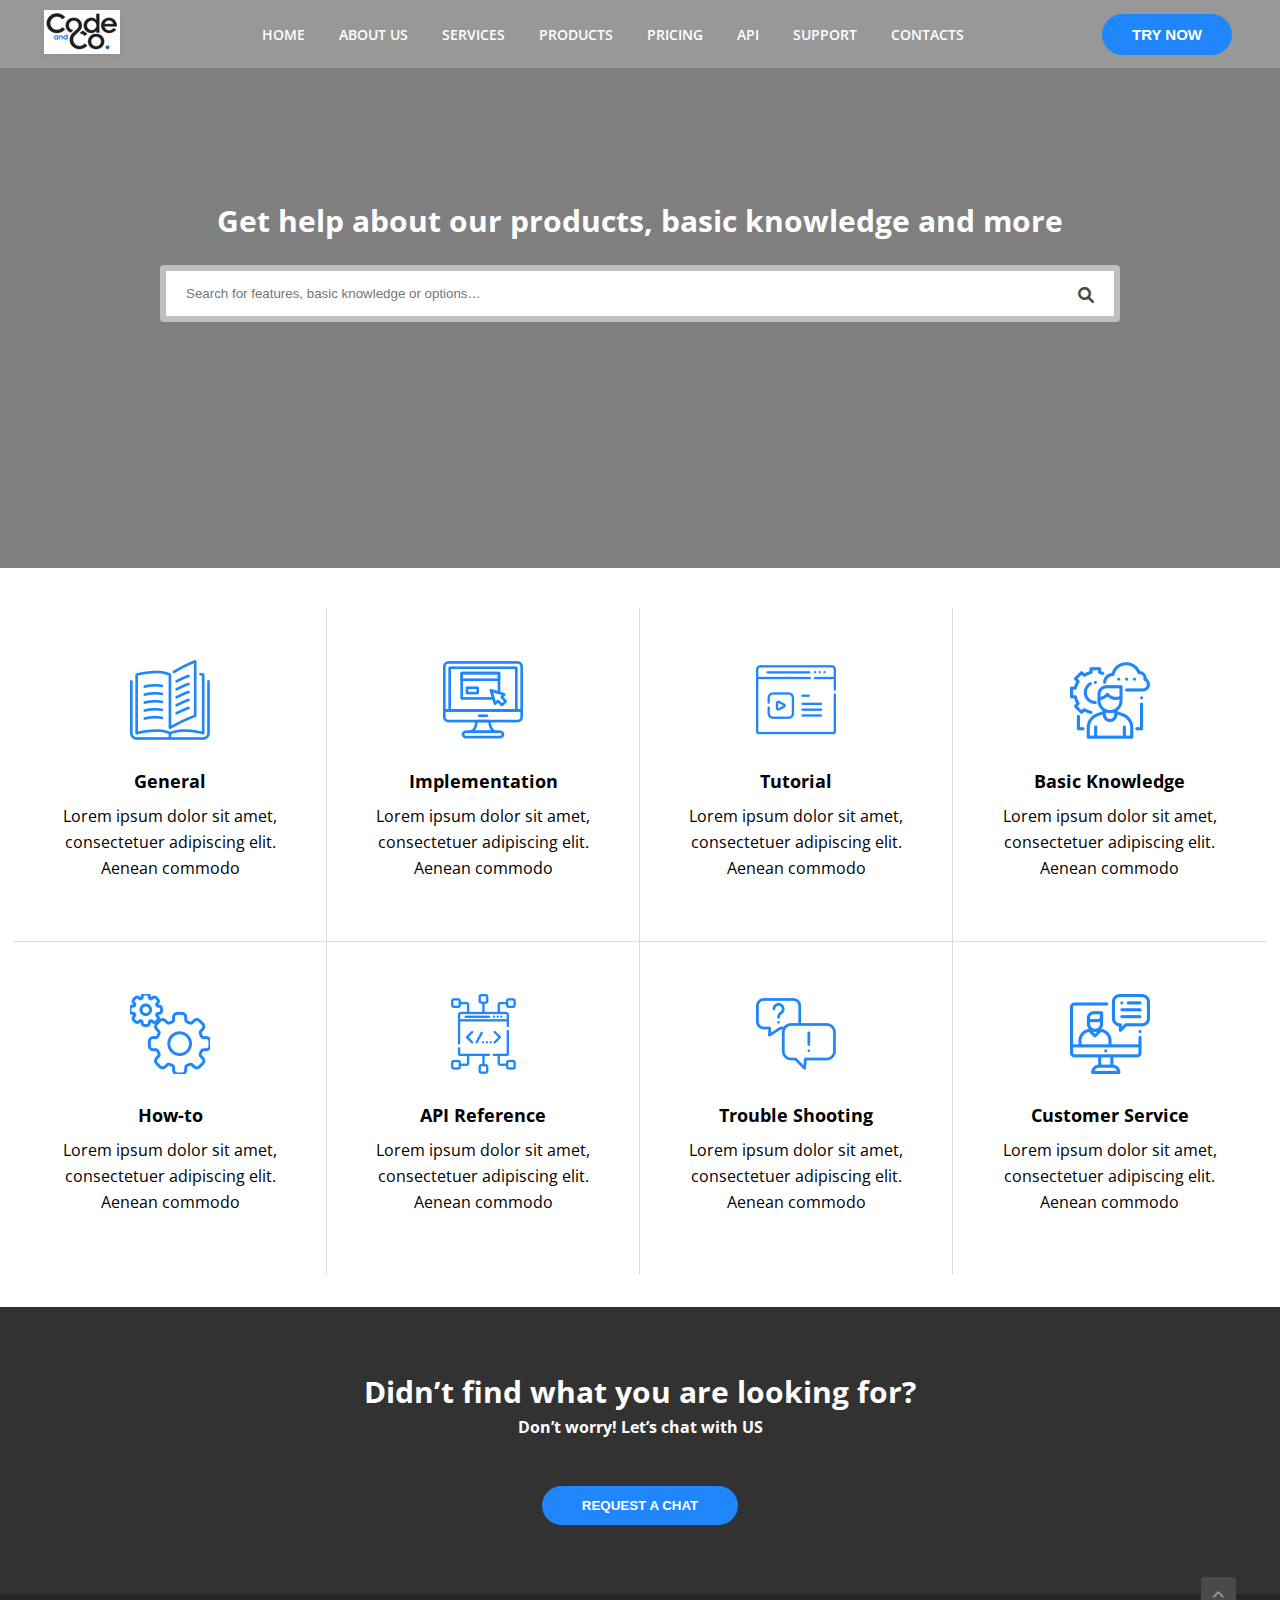
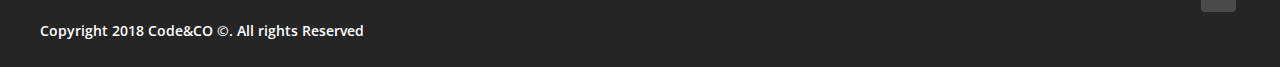
<file: task-5--website-1/index.html>
<!DOCTYPE html>
<html lang="en">

<head>
    <meta charset="UTF-8">
    <meta http-equiv="X-UA-Compatible" content="IE=edge">
    <meta name="viewport" content="width=device-width, initial-scale=1.0">
    <link rel="stylesheet" type="text/css"
        href="https://cdnjs.cloudflare.com/ajax/libs/font-awesome/6.0.0/css/all.min.css">
    <title>code_and_co</title>
    <link rel="stylesheet" href="style.css">
</head>

<body>
    <header class="header" id="header">
        <div class="header__logo">
            <a href="javascript:void(0)"><img src="img/logo.png" alt="code-and-co"></a>
        </div>
        <div class="header__nav">
            <ul>
                <li><a href="javascript:void(0)" class="header__link">HOME</a></li>
                <li><a href="javascript:void(0)" class="header__link">ABOUT US</a></li>
                <li><a href="javascript:void(0)" class="header__link">SERVICES</a></li>
                <li><a href="javascript:void(0)" class="header__link">PRODUCTS</a></li>
                <li><a href="javascript:void(0)" class="header__link">PRICING</a></li>
                <li><a href="javascript:void(0)" class="header__link">API</a></li>
                <li><a href="javascript:void(0)" class="header__link">SUPPORT</a></li>
                <li><a href="javascript:void(0)" class="header__link">CONTACTS</a></li>
            </ul>
        </div>
        <div class="header__btn">
            <button type="button">TRY NOW</button>
        </div>
    </header>

    <main class="main">
        <section class="hero">
            <div class="hero__search">
                <h2 class="hero__title">Get help about our products, basic knowledge and more</h2>
                <div class="search__bar">
                    <input type="text" class="search__input"
                        placeholder="Search for features, basic knowledge or options…">
                        <span class="search__icon"><i class="fa-solid fa-magnifying-glass"></i></span>
                </div>
            </div>
        </section>

        <section class="box">
            <div class="box-card">
                <img src="img/general.png" alt="general" class="box-card__img">
                <h4 class="box-card__title">General</h4>
                <p class="box-card__desc">Lorem ipsum dolor sit amet, consectetuer adipiscing elit. Aenean commodo</p>
            </div>
            <div class="box-card">
                <img src="img/installation.png"" alt=" installation" class="box-card__img">
                <h4 class="box-card__title">Implementation</h4>
                <p class="box-card__desc">Lorem ipsum dolor sit amet, consectetuer adipiscing elit. Aenean commodo</p>
            </div>
            <div class="box-card">
                <img src="img/tutorial.png" alt="tutorial" class="box-card__img">
                <h4 class="box-card__title">Tutorial</h4>
                <p class="box-card__desc">Lorem ipsum dolor sit amet, consectetuer adipiscing elit. Aenean commodo</p>
            </div>
            <div class="box-card">
                <img src="img/basic-knowledge.png" alt="basic-knowledge" class="box-card__img">
                <h4 class="box-card__title">Basic Knowledge</h4>
                <p class="box-card__desc">Lorem ipsum dolor sit amet, consectetuer adipiscing elit. Aenean commodo</p>
            </div>
            <div class="box-card">
                <img src="img/how-to.png" alt="gear" class="box-card__img">
                <h4 class="box-card__title">How-to</h4>
                <p class="box-card__desc">Lorem ipsum dolor sit amet, consectetuer adipiscing elit. Aenean commodo</p>
            </div>
            <div class="box-card">
                <img src="img/api.png" alt="api" class="box-card__img">
                <h4 class="box-card__title">API Reference</h4>
                <p class="box-card__desc">Lorem ipsum dolor sit amet, consectetuer adipiscing elit. Aenean commodo</p>
            </div>
            <div class="box-card">
                <img src="img/trouble-shooting.png" alt="trouble-shooting" class="box-card__img">
                <h4 class="box-card__title">Trouble Shooting</h4>
                <p class="box-card__desc">Lorem ipsum dolor sit amet, consectetuer adipiscing elit. Aenean commodo</p>
            </div>
            <div class="box-card">
                <img src="img/customer-service.png" alt="customer-service" class="box-card__img">
                <h4 class="box-card__title">Customer Service</h4>
                <p class="box-card__desc">Lorem ipsum dolor sit amet, consectetuer adipiscing elit. Aenean commodo</p>
            </div>
        </section>
        <section class="help">
            <h2 class="help__title1">Didn’t find what you are looking for?</h2>
            <h4 class="help__title2">Don’t worry! Let’s chat with US</h4>
            <button type="button" class="help__btn">REQUEST A CHAT</button>
        </section>
    </main>

    <footer class="footer">
        <div class="footer__copyright">Copyright 2018 Code&CO &copy;. All rights Reserved
            <a href="#header" class="copyright__back-to-top"><i class="fa-solid fa-angle-up up-icon"></i></a>
        </div>
    </footer>
</body>
</html>
</file>
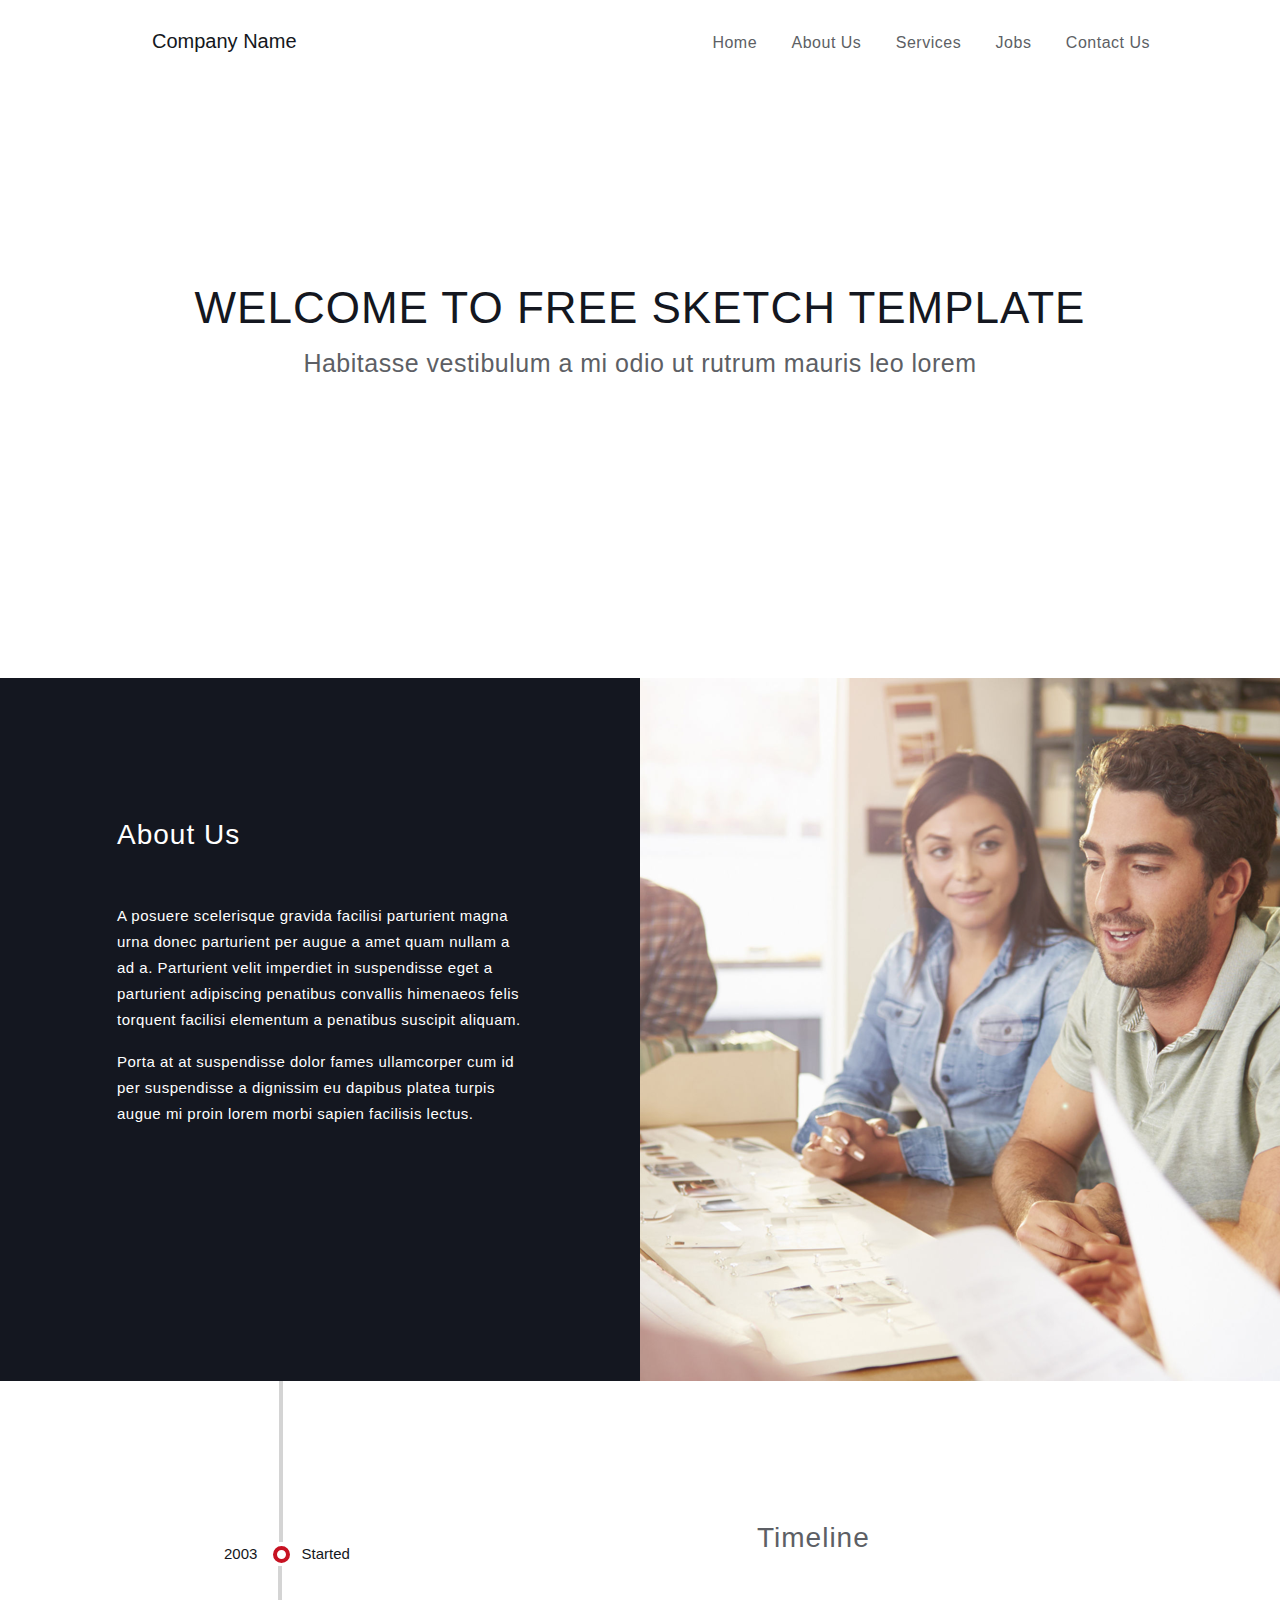
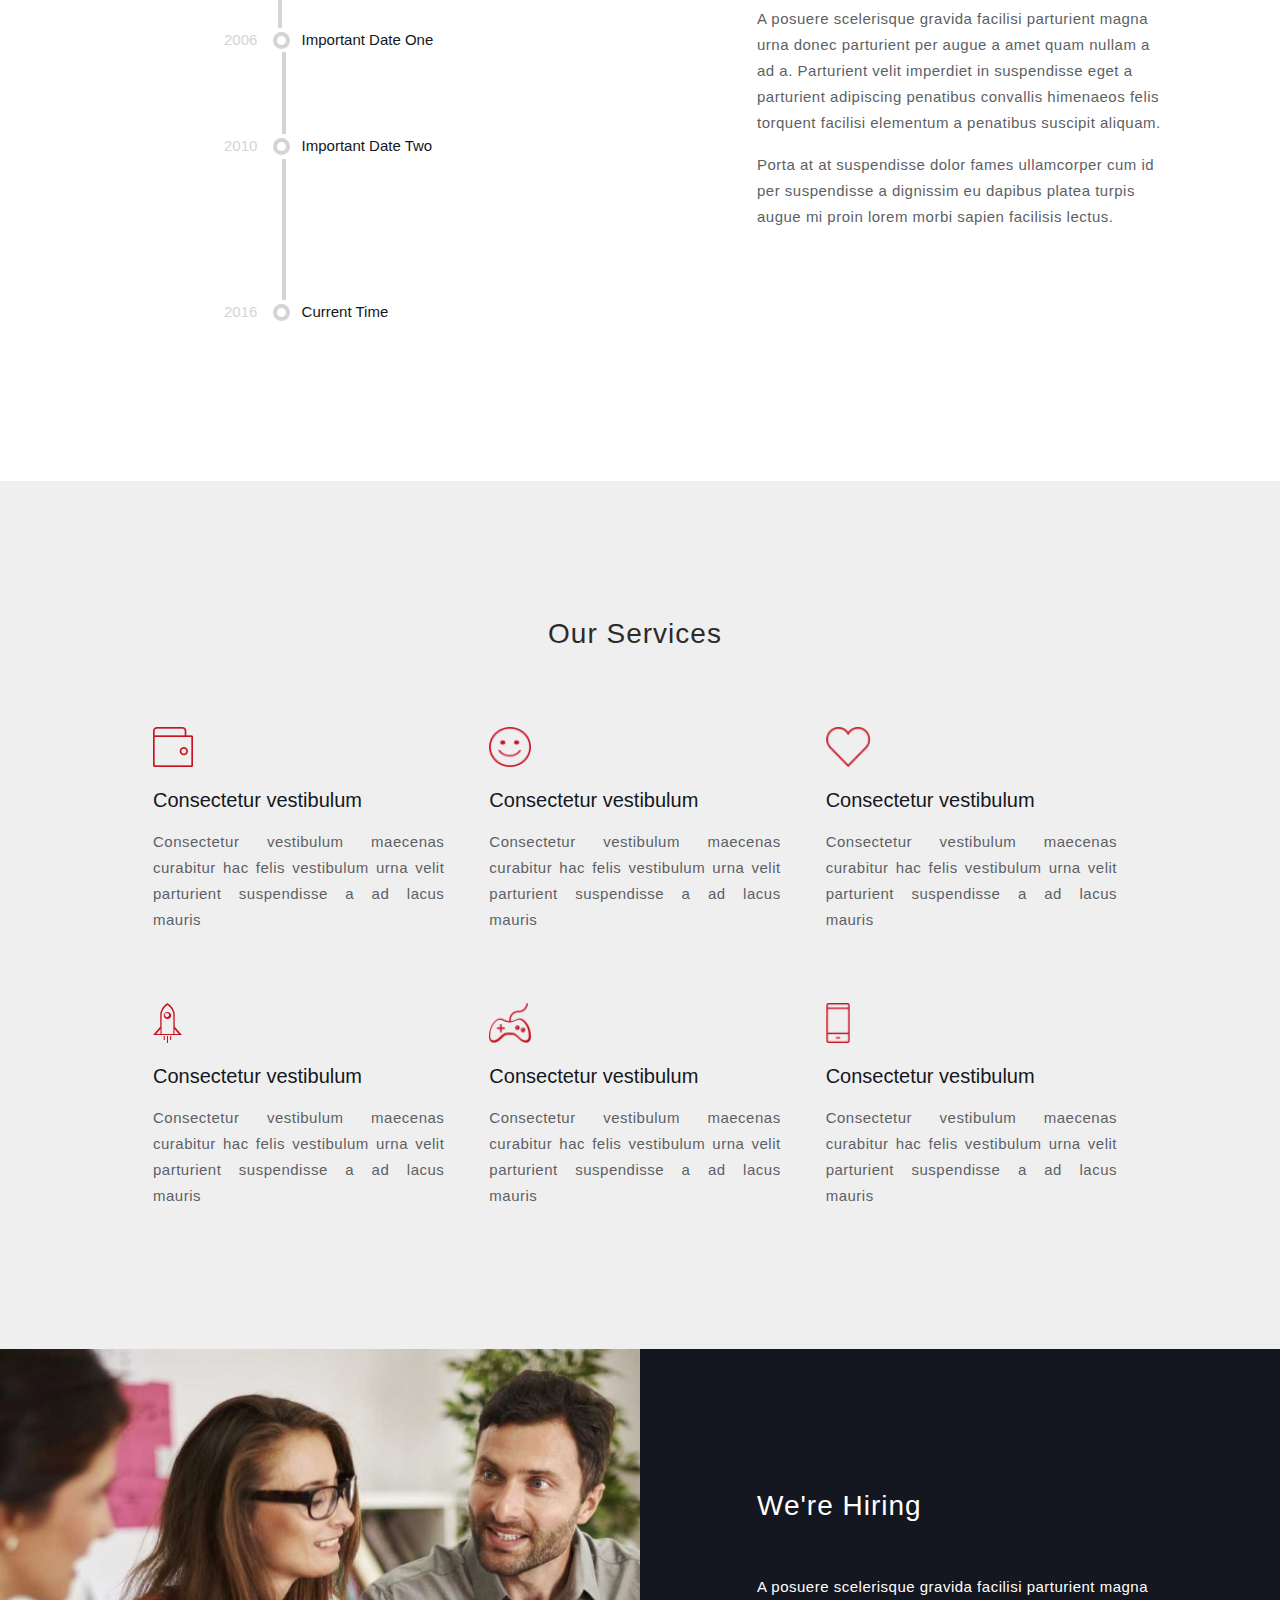
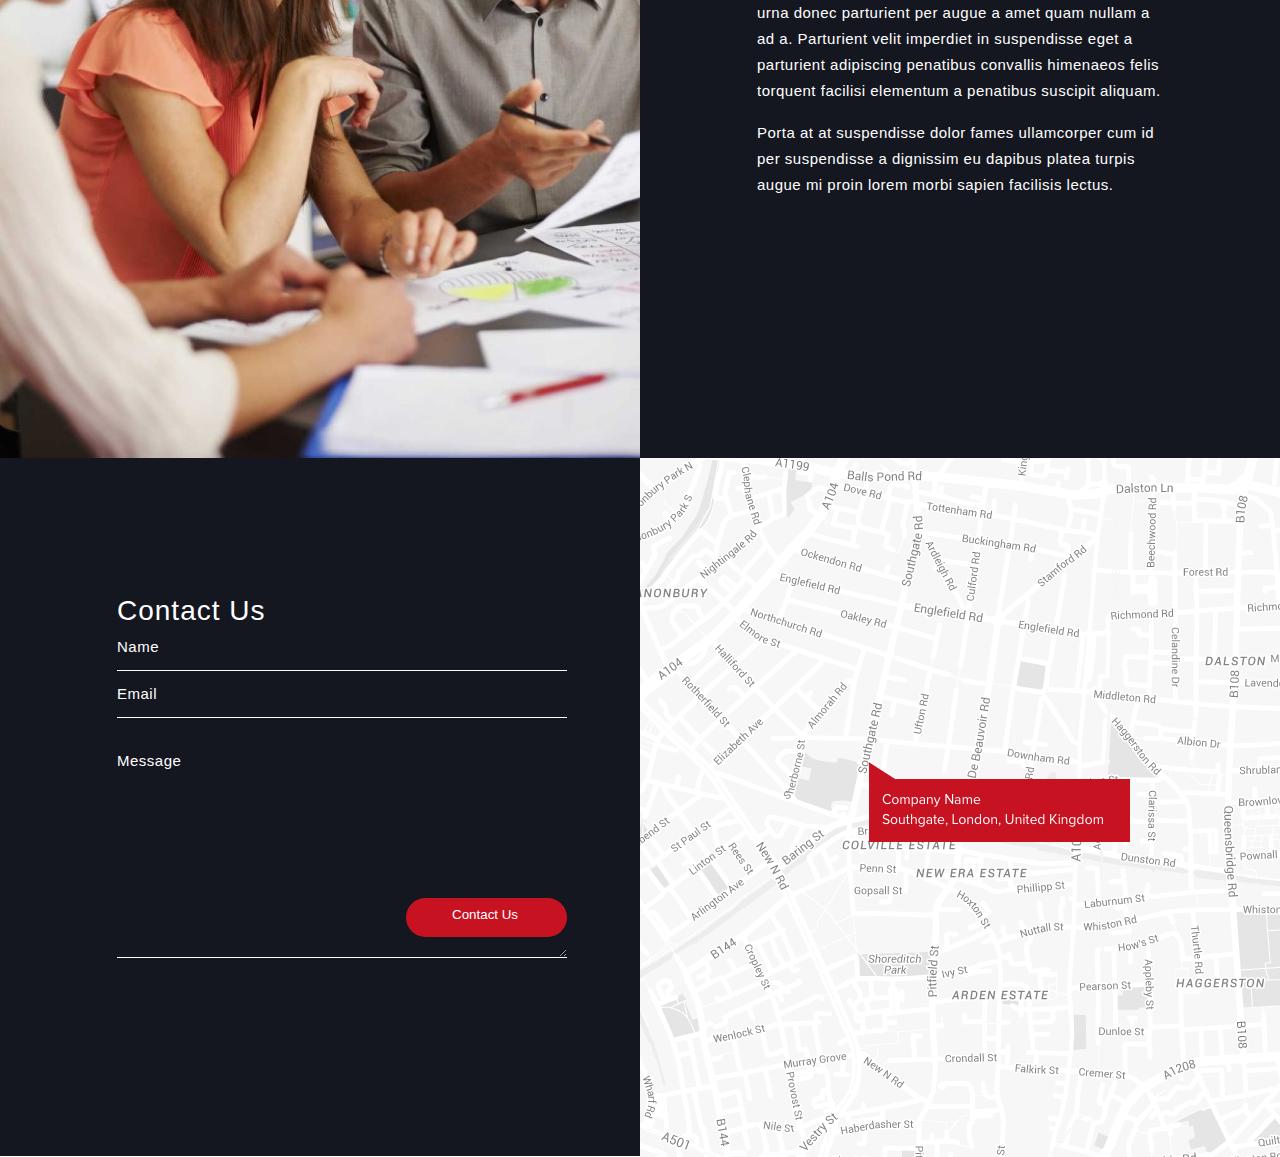
<file: task-6--website-2/index.html>
<!DOCTYPE html>
<html lang="en">

<head>
    <meta charset="UTF-8">
    <meta http-equiv="X-UA-Compatible" content="IE=edge">
    <meta name="viewport" content="width=device-width, initial-scale=1.0">
    <link href="http://fonts.cdnfonts.com/css/proxima-nova-2" rel="stylesheet">
    <link rel="stylesheet" href="style.css">
    <title>OGI</title>
</head>

<body>
    <header class="header clear-fix">
        <div class="header__brand">Company Name</div>
        <div class="header__navbar">
            <ul>
                <li><a href="javascript:void(0)">Home</a></li>
                <li><a href="javascript:void(0)">About Us</a></li>
                <li><a href="javascript:void(0)">Services</a></li>
                <li><a href="javascript:void(0)">Jobs</a></li>
                <li><a href="javascript:void(0)">Contact Us</a></li>
            </ul>
        </div>
    </header>

    <main>
        <section class="banner">
            <h1>WELCOME TO FREE SKETCH TEMPLATE</h1>
            <h2>Habitasse vestibulum a mi odio ut rutrum mauris leo lorem</h2>
        </section>

        <section class="aboutus clear-fix">
            <article class="aboutus__info floating-width-50">
                <h2>About Us</h2>

                <p>A posuere scelerisque gravida facilisi parturient magna urna donec parturient
                    per augue a amet quam
                    nullam a ad a. Parturient velit imperdiet in suspendisse eget a parturient adipiscing penatibus
                    convallis himenaeos felis torquent facilisi elementum a penatibus suscipit aliquam.</p>

                <p>Porta at at suspendisse dolor fames ullamcorper cum id per suspendisse a
                    dignissim eu dapibus platea
                    turpis augue mi proin lorem morbi sapien facilisis lectus.</p>
            </article>
            <picture class="aboutus__img floating-width-50">
                <source srcset="img/bitmap_2.png, img/bitmap_2@2x.png 2x" type="image/png">
                <img src="img/bitmap_2.png" alt="people discussing and working">
            </picture>
        </section>

        <section class="timeline clear-fix">
            <div class="timeline__map floating-width-50">
                <ul class="timeline__track">
                  <li>
                    <span class="year year-one">2003</span>
                    <span class="info info-one">Started</span>
                  </li>
                  <li>
                    <span class="year year-two">2006</span>
                    <span class="info info-two">Important Date One</span>
                  </li>
                  <li>
                    <span class="year year-three">2010</span>
                    <span class="info info-three">Important Date Two</span>
                  </li>
                  <li>
                    <span class="year year-four">2016</span>
                    <span class="info info-four">Current Time</span>
                  </li>
                </ul>
              </div>
            <article class="timeline__info floating-width-50">
                <h2>Timeline</h2>

                <p>A posuere scelerisque gravida facilisi parturient magna urna donec parturient
                    per augue a amet quam
                    nullam a ad a. Parturient velit imperdiet in suspendisse eget a parturient adipiscing penatibus
                    convallis himenaeos felis torquent facilisi elementum a penatibus suscipit aliquam.</p>

                <p>Porta at at suspendisse dolor fames ullamcorper cum id per suspendisse a
                    dignissim eu dapibus platea
                    turpis augue mi proin lorem morbi sapien facilisis lectus.</p>
            </article>
        </section>

        <section class="services">
            <h2 class="services__title">Our Services</h2>
            <div class="services__container clear-fix">
                <div class="service">
                    <img src="img/wallet.png" alt="wallet">
                    <h4>Consectetur vestibulum</h4>
                    <p>Consectetur vestibulum maecenas curabitur hac felis vestibulum urna velit
                        parturient suspendisse a ad lacus mauris</p>
                </div>
                <div class="service">
                    <img src="img/smile.png" alt="smile">
                    <h4>Consectetur vestibulum</h4>
                    <p>Consectetur vestibulum maecenas curabitur hac felis vestibulum urna velit
                        parturient suspendisse a ad lacus mauris</p>
                </div>
                <div class="service">
                    <img src="img/heart.png" alt="heart">
                    <h4>Consectetur vestibulum</h4>
                    <p>Consectetur vestibulum maecenas curabitur hac felis vestibulum urna velit
                        parturient suspendisse a ad lacus mauris</p>
                </div>
                <div class="service">
                    <img src="img/rocket.png" alt="rocket">
                    <h4>Consectetur vestibulum</h4>
                    <p>Consectetur vestibulum maecenas curabitur hac felis vestibulum urna velit
                        parturient suspendisse a ad lacus mauris</p>
                </div>
                <div class="service">
                    <img src="img/joystick.png" alt="joystick">
                    <h4>Consectetur vestibulum</h4>
                    <p>Consectetur vestibulum maecenas curabitur hac felis vestibulum urna velit
                        parturient suspendisse a ad lacus mauris</p>
                </div>
                <div class="service">
                    <img src="img/phone.png" alt="phone">
                    <h4>Consectetur vestibulum</h4>
                    <p>Consectetur vestibulum maecenas curabitur hac felis vestibulum urna velit
                        parturient suspendisse a ad lacus mauris</p>
                </div>
            </div>
        </section>

        <section class="hiring clear-fix">
            <picture class="hiring__img floating-width-50">
                <source srcset="img/bitmap.png, img/bitmap@2x.png 2x" type="image/png">
                <img src="img/bitmap.png" alt="people discussing and working">
            </picture>
            <article class="hiring__info floating-width-50">
                <h2>We're Hiring</h2>

                <p>A posuere scelerisque gravida facilisi parturient magna urna donec parturient
                    per augue a amet quam
                    nullam a ad a. Parturient velit imperdiet in suspendisse eget a parturient adipiscing penatibus
                    convallis himenaeos felis torquent facilisi elementum a penatibus suscipit aliquam.</p>

                <p>Porta at at suspendisse dolor fames ullamcorper cum id per suspendisse a
                    dignissim eu dapibus platea
                    turpis augue mi proin lorem morbi sapien facilisis lectus.</p>
            </article>
        </section>

        <section class="contact clear-fix">
            <div class="contact__container floating-width-50">
                <h2 class="contact__title">Contact Us</h2>
                <form action="" class="contact__form">
                    <input type="text" id="name" name="name" placeholder="Name"><br>
                    <input type="email" id="email" class="email" name="email" placeholder="Email">
                    <textarea id="message" class="message" name="message" cols="30" rows="10" placeholder="Message"></textarea>
                    <button type="submit" class="form__btn">Contact Us</button>
                </form>
            </div>
            <div class="contact__img floating-width-50">
                <img src="img/pin.png" alt="company map">
            </div>
        </section>
    </main>
</body>
</html>
</file>
<file: task-5--website-1/style.css>
@import url("https://fonts.googleapis.com/css2?family=Open+Sans:wght@400;500;600&display=swap");

a,
body,
button,
div,
footer,
h1,
h2,
h3,
h4,
h5,
h6,
header,
html,
i,
img,
input,
li,
main,
nav,
p,
section,
span,
ul {
  border: 0;
  list-style: none;
  margin: 0;
  outline: none;
  padding: 0;
  text-decoration: none;
  vertical-align: baseline;
}

* {
  box-sizing: border-box;
}

html{
    scroll-behavior: smooth;
}

body {
  font-family: "Open Sans", sans-serif;
}

/* --------------------- Header starts --------------------- */
.header {
  background-color: rgba(255, 255, 255, 0.2);
  padding: 8px 48px 8px 40px;
  width: 100%;
  position: absolute;
  top: 0;
  left: 0;
  text-align: center;
}

.header__logo {
  float: left;
}

.header__logo img {
  display: block;
}

.header__nav {
  display: inline-block;
  margin-top: 15px;
}

li {
  margin-right: 30px;
  display: inline-block;
}

li:last-child{
    margin-right: 0;
}

li a{
  font-size: 14px;
  font-weight: 600;
  color: #ffffff;
}

li a:hover {
  color: #000000;
}

.header__btn {
    margin-top: 5.5px;
  float: right;
}

.header__btn button{
  background-color: #2086fb;
  padding: 12px 30px;
  border-radius: 22px;
  font-size: 15px;
  font-weight: 600;
  color: #ffffff;
  cursor: pointer;
}
/* --------------------- Header ends --------------------- */


/* --------------------- Banner starts --------------------- */
.hero {
  background-image: linear-gradient(rgba(0, 0, 0, 0.5), rgba(0, 0, 0, 0.5)),
    url(https://i.ibb.co/K2TwqfS/hero-4.png);
  background-size: cover;
  background-repeat: no-repeat;
  background-position: center;
  height: 568px;
}

.hero__search {
  padding-top: 200px;
}

.hero__title {
  margin-bottom: 24px;
  font-size: 30px;
  color: #fff;
  text-align: center;
}

.search__bar {
  width: 75%;
  border: 6px solid rgba(255, 255, 255, 0.5);
  border-radius: 4px;
  position: relative;
  margin: 0 auto;
}

.search__icon {
  position: absolute;
  top: 12.5px;
  right: 20px;
  color: #4a4a4a;
  cursor: pointer;
}

.search__input {
  width: 100%;
  padding: 15px 0 15px 20px;
  color: #9b9b9b;
}
/* --------------------- Banner ends --------------------- */


/* --------------------- Main starts --------------------- */
.box {
  margin: 40px 14px 32px;
}

.box:before ,.box:after {
    content: "";
    display: table;
    clear: both;
  }

.box-card {
  width: calc(100%/4);
  padding: 52px 35px 60px;
  float: left;
  text-align: center;
}

.box-card__title {
  font-size: 18px;
  margin: 24px 0 10px;
}

.box-card__desc {
  line-height: 26px;
}

.box-card:not(:nth-child(4n)) {
  border-right: 1px solid #dcdcdc;
}

.box-card:not(:nth-child(-n + 4)) {
  border-top: 1px solid #dcdcdc;
}

.help{
  background-color: #323232;
  padding: 64px 0 69px;
  text-align: center;
}

.help__title1 {
font-size: 30px;
color: #ffffff;
}

.help__title2{
margin: 4px 0 48px;
color: #ffffff;
}

.help__btn {
background-color: #2086fb;
padding: 12px 40px;
border-radius: 22px;
font-weight: 600;
color: #ffffff;
cursor: pointer;
}
/* --------------------- Main ends --------------------- */


/* --------------------- Footer starts --------------------- */
.footer {
  background-color: #323232;
}

.footer__copyright {
  background-color: #252525;
  padding: 27px 0 27px 40px;
  position: relative;
  font-size: 14px;
  font-weight: 600;
  color: #ffffff;
}

.copyright__back-to-top {
  background-color: #4a4a4a;
  padding: 8px 12.25px;
  position: absolute;
  right: 44px;
  bottom: 55px;
  border-radius: 4px;
  text-align: center;
  color: #979797;
}
/* --------------------- Footer ends --------------------- */


/* --------------------- tablet responsive --------------------- */
@media only screen and (min-width: 767px) and (max-width: 1024px) {

  /* --------------- tablet header --------------- */
  .header{
    padding: 8px 10px 8px 5px;
  }
  li a{
    font-size: 12px;
  }
  li{
    margin-right: 20px;
  }
  .header__btn{
    margin-top: 11px;
  }
  .header__btn button{
    padding: 8px 16px;
    font-size: 12px;
  }

  /* --------------- tablet banner --------------- */
  .hero__title{
    font-size: 24px;
  }

  /* --------------- tablet box --------------- */
  .box {
    margin: 40px 24px 32px;
  }
  .box-card {
    width: calc(100%/2);
    padding: 52px 50px 60px;
  }
  .box-card:not(:nth-child(n)) {
    border-right: 1px solid #dcdcdc;
  }
  .box-card:not(:nth-child(-n + 2)) {
    border-top: 1px solid #dcdcdc;
  }
}
</file>
<file: task-6--website-2/style.css>
a,
article,
body,
button,
div,
footer,
form,
h1,
h2,
h3,
h4,
h5,
h6,
header,
html,
i,
input,
img,
li,
main,
nav,
p,
picture,
section,
span,
textarea,
ul {
  margin: 0;
  padding: 0;
  outline: 0;
  border: 0;
  text-decoration: none;
  list-style: none;
  font-weight: normal;
  vertical-align: baseline;
}

*, *::before, *::after{
  box-sizing: border-box;
}

img {
  display: block;
}

body {
  font-family: "Proxima Nova", sans-serif;
}

/* --------------------- utility classes --------------------- */
.clear-fix::before,
.clear-fix::after{
  content: "";
  display: table;
  clear: both;
}

.floating-width-50{
  float: left;
  width: calc(100% / 2);
}

/* --------------------- aboutus , timeline and hiring info's --------------------- */
article p{
  letter-spacing: 0.5px;
  line-height: 26px;
  font-size: 15px;
}

article h2{
  letter-spacing: 1px;
  line-height: 26px;
  font-size: 28px;
}

article p:nth-child(2){
  margin: 55px 0 16px;
}


/* --------------------- header --------------------- */
.header {
  padding: 30px 130px 30px 152px;
}

.header__brand {
  float: left;
  font-size: 20px;
  color: #141720;
}

.header__navbar {
  float: right;
}

.header__navbar ul {
  padding-top: 4px;
}

.header__navbar li {
  display: inline-block;
  margin-right: 30px;
}

.header__navbar li:last-child {
  margin-right: 0;
}

li a {
  letter-spacing: 0.5px;
  color: #5d5f65;
}

/* --------------------- banner --------------------- */
.banner {
  padding: 200px 0 285px;
  text-align: center;
}

.banner h1 {
  letter-spacing: 1px;
  font-size: 44px;
  color: #141720;
}

.banner h2 {
  letter-spacing: 0.5px;
  line-height: 60px;
  font-size: 25px;
  color: #5d5f65;
}

/* --------------------- aboutus --------------------- */
.aboutus__info {
  height: 703px;
  background-color: #141720;
  padding: 144px 117px 0px;
  color: #ffffff;
}

.aboutus__img img{
  width: 100%;
  height: 703px;
  object-fit: cover;
}

/* --------------------- timeline text --------------------- */
.timeline__map{
  height: 700px;
}

.timeline__info {
  height: 700px;
  padding: 144px 117px 0px;
  color: #5d5f65;
}

.timeline__title {
  color: #2b2b2b;
}


/* --------------------- timeline track --------------------- */
.timeline{
  height: 700px;
}

.timeline__map {
  position: relative;
}

.timeline__track{
  position: absolute;
  left: 35%;
}

.timeline__track li {
  font-size: 15px;
  line-height: 26px;
  color: #141720;
}

.timeline__track li:first-child {
  margin: 160px 0 60px;
  color: #141720;
}
.timeline__track li:nth-child(3) {
  margin: 80px 0 140px;
}

.year {
  position: relative;
  padding-right: 20px;
  color: #d4d4d4;
}
.year-one {
  color: #141720;
}

.year::after {
  background-color: #ffffff;
  width: 17px;
  height: 17px;
  content: "";
  position: absolute;
  top: 1px;
  left: 49px;
  border: 4px solid #d4d4d4;
  border-radius: 50%;
}

.year-one::after {
  border: 4px solid #c71222;
}

.info {
  position: relative;
  padding-left: 20px;
}

.info::before {
  background-color: #d4d4d4;
  width: 4px;
  content: "";
  position: absolute;
  bottom: 20px;
}

.info-one:before {
  top: -164px;
  left: -3px;
}

.info-two:before {
  top: -65px;
  left: -4px;
}

.info-three:before {
  top: -85px;
  left: 0;
}

.info-four:before {
  top: -144px;
  left: 0;
}

/* --------------------- services --------------------- */
.services {
  background-color: #efefef;
  padding: 140px 163px 140px 153px;
}

.services__title {
  margin-bottom: 80px;
  letter-spacing: 1px;
  line-height: 26px;
  font-size: 28px;
  color: #2b2b2b;
  text-align: center;
}

.service {
  width: calc(100% / 3 - (90px / 3));
  float: left;
  margin-right: 45px;
  text-align: justify;
}

.service:nth-child(3n) {
  margin-right: 0px;
}

.service:not(:nth-child(-n + 3)) {
  margin-top: 70px;
}

.service img {
  height: 40px;
}

.service h4 {
  margin: 20px 0 16px;
  line-height: 26px;
  font-size: 20px;
  color: #141720;
}

.service p {
  letter-spacing: 0.5px;
  line-height: 26px;
  font-size: 15px;
  color: #5d5f65;
}

/* --------------------- hiring --------------------- */
.hiring__info {
  height: 709px;
  background-color: #141720;
  padding: 144px 117px 0px;
  color: #ffffff;
}

.hiring__img img{
  width: 100%;
  height: 709px;
  object-fit: cover;
}


/* --------------------- contact --------------------- */
.contact__img img{
  width: 100%;
  height: 699px;
  object-fit: cover;
}

.contact__container {
  background-color: #141720;
  padding: 140px 0 194px 117px;
  color: #ffffff;
}

.contact__title {
  letter-spacing: 1px;
  line-height: 26px;
  font-size: 28px;
}

.contact__form {
  max-width: 450px;
  position: relative;
}

input[type="text"],
input[type="email"],
textarea {
  background-color: inherit;
  padding: 10px 0;
  width: 450px;
  height: auto;
  border-bottom: 1px solid #ffffff;
  letter-spacing: 0.5px;
  line-height: 26px;
  font-size: 15px;
  color: #ffffff;
  caret-color: #ffffff;
}

textarea {
  height: 220px;
  padding-bottom: 70px;
  overflow: hidden;
  scroll-padding-bottom: 65px;
}

.name {
  margin: 30px 0 20px;
}

.email {
  margin-bottom: 20px;
}

input::placeholder,
textarea::placeholder {
  font-family: "Proxima Nova", sans-serif;
  letter-spacing: 0.5px;
  line-height: 26px;
  font-size: 15px;
  color: #ffffff;
}

.form__btn {
  background-color: #c71222;
  padding: 9px 49px 15px 46px;
  position: absolute;
  bottom: 25px;
  right: 0;
  border-radius: 100px;
  color: #ffffff;
}
</file>
